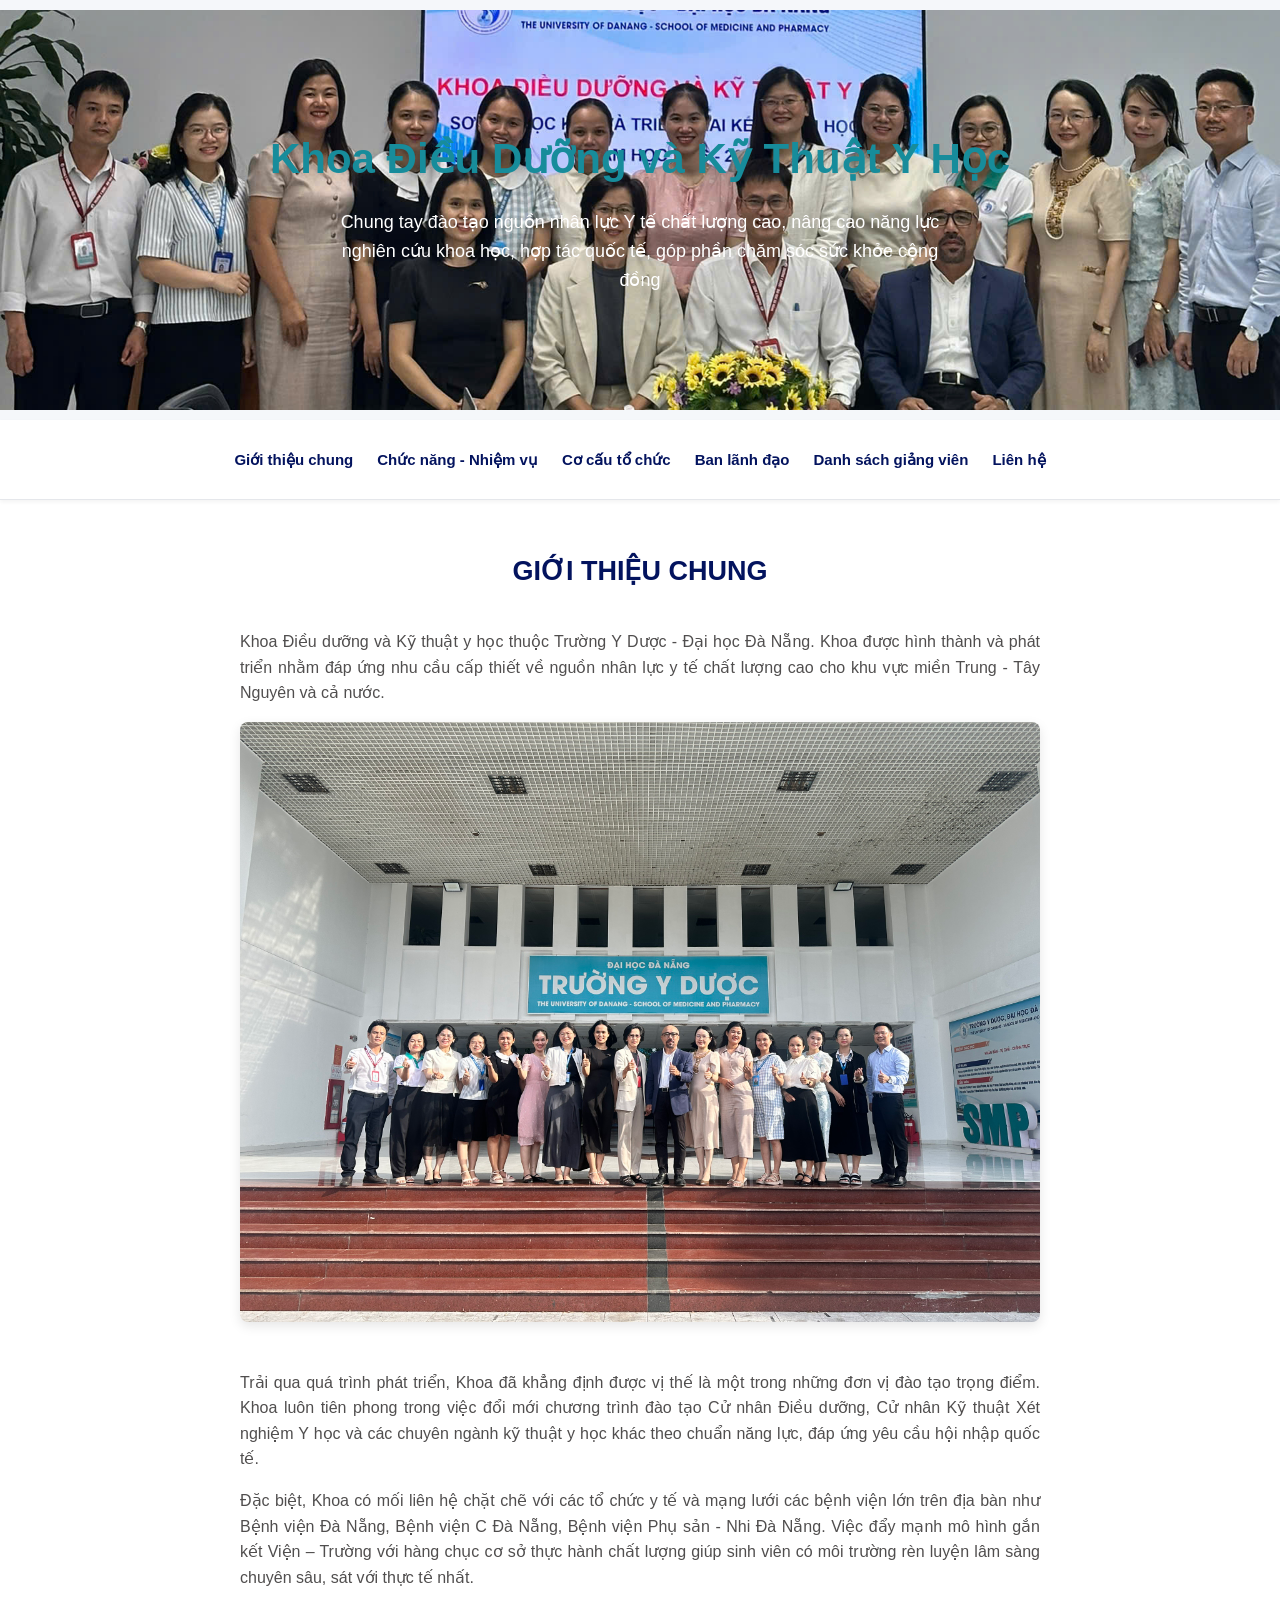
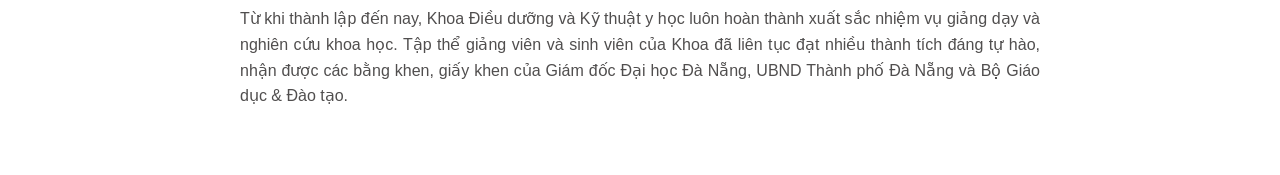
<file: index.html>
<!DOCTYPE html>
<html lang="vi">
<head>
    <meta charset="UTF-8">
    <meta name="viewport" content="width=device-width, initial-scale=1.0">
    <title>Khoa Điều Dưỡng và Kỹ Thuật Y Học</title>
    <link rel="stylesheet" href="css/style.css">
    <link rel="stylesheet" href="css/footer.css">
    <link rel="stylesheet" href="css/nursing-department.css?v=2">
    <link rel="stylesheet" href="css/top-header.css">
    <!-- Font Awesome for icons -->
    <link rel="stylesheet" href="https://cdnjs.cloudflare.com/ajax/libs/font-awesome/6.4.0/css/all.min.css">
</head>
<body id="top">
    <!-- Top Header Web Component -->
    <!-- <site-top-header></site-top-header> -->

    <!-- Hero Web Component -->
    <site-hero></site-hero>
    
    <!-- Navbar Web Component -->
    <site-navbar></site-navbar>




    <!-- Dynamic Content Area -->
    <main id="app">
        <!-- Content will be injected here by router.js -->
    </main>

    <!-- Footer Web Component -->
    <!-- <site-footer></site-footer> -->

    <!-- Web Components & Scripts -->
    <script type="module" src="js/components/site-top-header.js"></script>
    <script type="module" src="js/components/site-navbar.js"></script>
    <script type="module" src="js/components/site-hero.js"></script>
    <script type="module" src="js/components/site-footer.js"></script>
    <script type="module" src="js/router.js"></script>
</body>
</html>
</file>
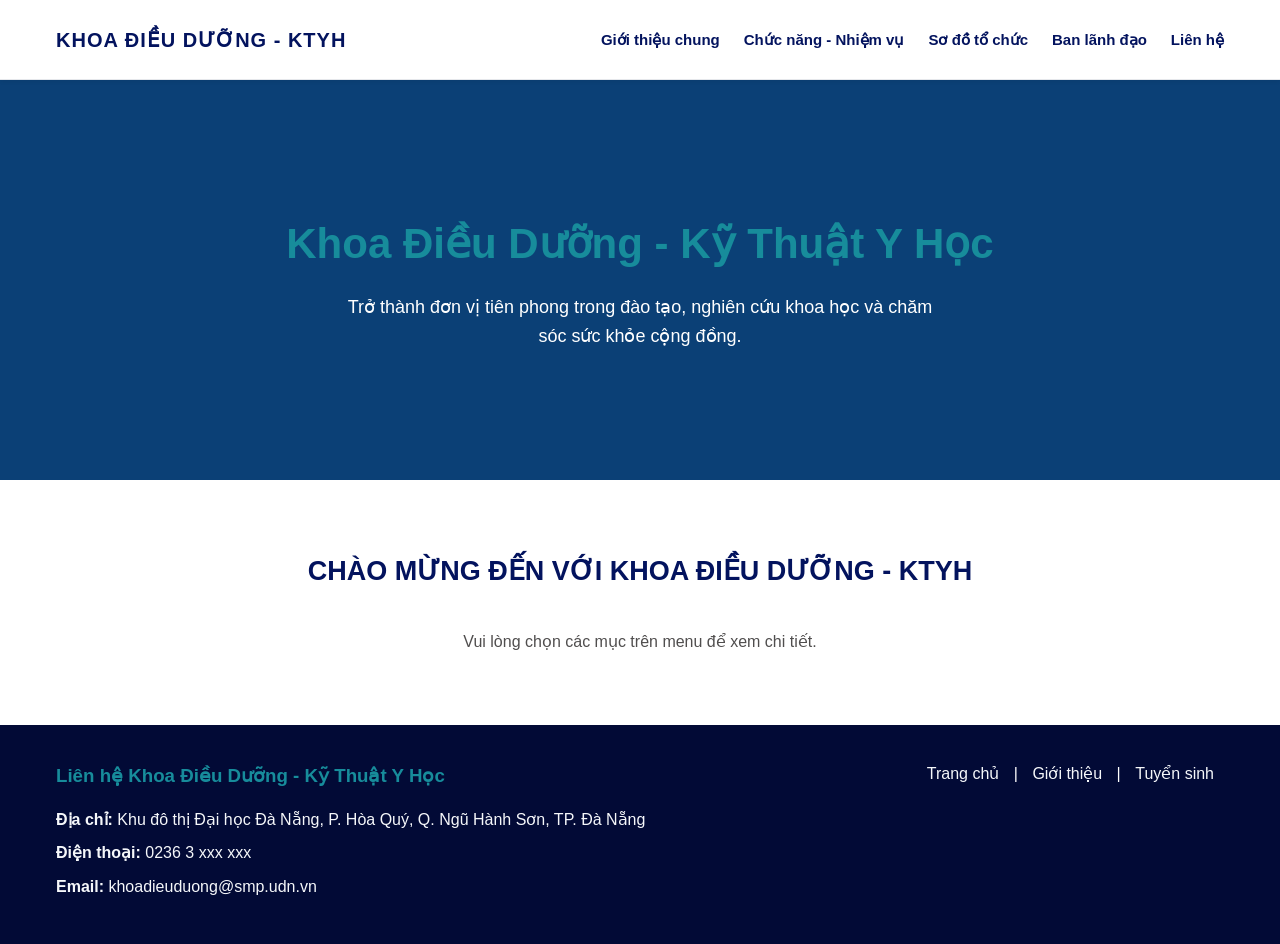
<file: khoa-dieu-duong/index.html>
<!DOCTYPE html>
<html lang="vi">
<head>
    <meta charset="UTF-8">
    <meta name="viewport" content="width=device-width, initial-scale=1.0">
    <title>Khoa Điều Dưỡng - Kỹ Thuật Y Học</title>
    <link rel="stylesheet" href="css/style.css">
</head>
<body>
    <!-- Navbar (App Shell) -->
    <nav class="navbar">
        <div class="container nav-container">
            <div class="logo">
                <a href="#/home">Khoa Điều Dưỡng - KTYH</a>
            </div>
            <ul class="nav-links">
                <li><a href="#/gioi-thieu">Giới thiệu chung</a></li>
                <li><a href="#/chuc-nang">Chức năng - Nhiệm vụ</a></li>
                <li><a href="#/so-do">Sơ đồ tổ chức</a></li>
                <li><a href="#/lanh-dao">Ban lãnh đạo</a></li>
                <li><a href="#/lien-he">Liên hệ</a></li>
            </ul>
        </div>
    </nav>

    <!-- Hero Banner (Shared Header) -->
    <header class="hero">
        <div class="hero-overlay"></div>
        <div class="container hero-content">
            <h1>Khoa Điều Dưỡng - Kỹ Thuật Y Học</h1>
            <p>Trở thành đơn vị tiên phong trong đào tạo, nghiên cứu khoa học và chăm sóc sức khỏe cộng đồng.</p>
        </div>
    </header>

    <!-- Dynamic Content Area -->
    <main id="app">
        <!-- Content will be injected here by router.js -->
    </main>

    <!-- Footer (App Shell) -->
    <footer id="lien-he" class="footer">
        <div class="container footer-container">
            <div class="footer-info">
                <h3>Liên hệ Khoa Điều Dưỡng - Kỹ Thuật Y Học</h3>
                <p><strong>Địa chỉ:</strong> Khu đô thị Đại học Đà Nẵng, P. Hòa Quý, Q. Ngũ Hành Sơn, TP. Đà Nẵng</p>
                <p><strong>Điện thoại:</strong> 0236 3 xxx xxx</p>
                <p><strong>Email:</strong> khoadieuduong@smp.udn.vn</p>
            </div>
            <div class="footer-links">
                <a href="#/home">Trang chủ</a> | <a href="#/gioi-thieu">Giới thiệu</a> | <a href="#/chuc-nang">Tuyển sinh</a>
            </div>
        </div>
    </footer>

    <!-- Router Script -->
    <script src="js/router.js"></script>
</body>
</html>
</file>
<file: css/style.css>
:root {
  --primary: #03135e;
  --primary-strong: #020a36;
  --secondary: #178c9b;
  --tertiary: #178c9b;
  --neutral: #504e4e;
  --surface: #ffffff;
  --surface-muted: #f5f7fa;
  --border: #e5e7eb;
  --on-surface: #1f2937;
  --inverse-on-surface: #ffffff;

  --font-primary: "UTM-AVO", "UTM Helvetlns", "Roboto", sans-serif;

  --spacing-xs: 6px;
  --spacing-sm: 16px;
  --spacing-md: 24px;
  --spacing-lg: 36px;
  --spacing-xl: 70px;
  --radius-sm: 4px;
  --radius-md: 8px;
}

* {
  margin: 0;
  padding: 0;
  box-sizing: border-box;
}

body {
  font-family: var(--font-primary);
  color: var(--neutral);
  background-color: var(--surface-muted);
  line-height: 1.6;
}

h1,
h2,
h3,
h4 {
  color: var(--primary);
  font-weight: 700;
}

a {
  text-decoration: none;
  color: var(--tertiary);
}

.container {
  max-width: 1400px;
  margin: 0 auto;
  padding: 0 var(--spacing-sm);
}

.bg-white {
  background-color: var(--surface);
}

.bg-muted {
  background-color: var(--surface-muted);
}

/* Navbar */
.nav-overlay {
  display: none;
}
.navbar {
  background-color: var(--surface);
  color: var(--primary);
  height: 80px;
  position: sticky;
  top: 0;
  z-index: 100;
  border-bottom: 1px solid var(--border);
  box-shadow: 0 2px 4px rgba(0, 0, 0, 0.05);
}

.nav-container {
  display: flex;
  justify-content: center;
  align-items: center;
  height: 100%;
}

.logo a {
  color: var(--primary);
  font-size: 20px;
  font-weight: bold;
  text-transform: uppercase;
  letter-spacing: 1px;
}

.image {
  height: 50px;
  width: auto;
  object-fit: contain;
  vertical-align: middle;
}

.nav-links {
  list-style: none;
  display: flex;
  gap: var(--spacing-md);
}

.nav-links li a {
  color: var(--primary);
  font-size: 15px;
  font-weight: 700;
  transition: color 0.3s;
}

.nav-links li a:hover {
  color: var(--secondary);
}

/* Hero Banner */
.hero {
  position: relative;
  background-color: var(--primary-strong);
  background-image: url("../assets/images/4. Sinh hoat khoa 2026-1.jpg");
  background-size: cover;
  background-position: center 80%;
  height: 600px;
  display: flex;
  align-items: center;
  justify-content: center;
  color: var(--inverse-on-surface);
}

.hero-overlay {
  position: absolute;
  top: 0;
  left: 0;
  right: 0;
  bottom: 0;
  background: linear-gradient(rgba(14, 78, 134, 0.8));
  z-index: 1;
}

.hero-content {
  position: relative;
  z-index: 2;
  text-align: center;
}

.hero-content h1 {
  color: var(--secondary);
  font-size: 42px;
  margin-bottom: var(--spacing-sm);
}

.hero-content p {
  font-size: 18px;
  max-width: 600px;
  margin: 0 auto;
  color: var(--inverse-on-surface);
}

/* Section */
.section {
  padding: 50px 0;
}

.section-title {
  font-size: 27px;
  text-align: center;
  margin-bottom: var(--spacing-lg);
  text-transform: uppercase;
}

/* Content block */
.content-block {
  max-width: 800px;
  margin: 0 auto;
  text-align: justify;
  font-size: 16px;
}
.content-block p {
  margin-bottom: var(--spacing-sm);
}

/* Grid Layouts */
.grid-2 {
  display: grid;
  grid-template-columns: repeat(auto-fit, minmax(400px, 1fr));
  gap: var(--spacing-md);
}

.grid-3 {
  display: grid;
  grid-template-columns: repeat(auto-fit, minmax(300px, 1fr));
  gap: var(--spacing-md);
}

/* Cards */
.card {
  /* background-color: var(--surface); */
  /* border: 1px solid var(--border); */
  /* border-radius: var(--radius-md); */
  padding: var(--spacing-md);
  /* box-shadow: 0 2px 4px rgba(0,0,0,0.05); */
}

.card h3 {
  margin-bottom: var(--spacing-sm);
  color: var(--primary);
}

.card ul {
  list-style-position: inside;
  margin-left: 10px;
}

.card li {
  margin-bottom: 8px;
}

/* Org Chart (Simplified) */
.org-chart {
  display: flex;
  flex-direction: column;
  align-items: center;
}

.org-box {
  background-color: var(--surface);
  border: 2px solid var(--primary);
  padding: 12px 24px;
  border-radius: var(--radius-sm);
  font-weight: bold;
  color: var(--primary);
  text-align: center;
  min-width: 200px;
  z-index: 2;
}

.primary-box {
  background-color: var(--primary);
  color: var(--inverse-on-surface);
}

.org-line {
  width: 2px;
  height: 40px;
  background-color: var(--primary);
}

.org-branch {
  display: flex;
  gap: 40px;
  position: relative;
}

.org-branch::before {
  content: "";
  position: absolute;
  top: -20px;
  left: 50%;
  transform: translateX(-50%);
  width: calc(100% - 100px);
  height: 2px;
  background-color: var(--primary);
}

.org-line-horizontal {
  width: 2px;
  height: 40px;
  background-color: var(--primary);
  margin-top: 20px;
}

.org-branch-multi {
  display: flex;
  gap: 20px;
  flex-wrap: wrap;
  justify-content: center;
  position: relative;
  border-top: 2px solid var(--primary);
  padding-top: 20px;
}
.org-branch-multi::before {
  content: "";
  position: absolute;
  top: -20px;
  left: 50%;
  transform: translateX(-50%);
  width: 2px;
  height: 20px;
  background-color: var(--primary);
}

.org-box.small {
  min-width: 150px;
  font-size: 14px;
}

/* Profile Card */
.profile-card {
  text-align: center;
}

.placeholder-avatar {
  width: 120px;
  height: 120px;
  background-color: var(--surface-muted);
  border-radius: 50%;
  margin: 0 auto var(--spacing-sm);
  border: 3px solid var(--border);
  background-image: url("https://ui-avatars.com/api/?name=User&background=random");
  background-size: cover;
}

.profile-card h3 {
  font-size: 18px;
  margin-bottom: 4px;
}

.role {
  color: var(--on-surface-muted);
  font-size: 14px;
  margin-bottom: var(--spacing-sm);
}

.btn-link {
  display: inline-block;
  color: var(--primary);
  font-weight: bold;
  font-size: 14px;
}
.btn-link:hover {
  color: var(--secondary);
}

/* Responsive */
@media (max-width: 768px) {
  .nav-overlay {
    display: none;
    position: fixed;
    top: 0;
    left: 0;
    width: 100vw;
    height: 100vh;
    background: rgba(0, 0, 0, 0.5);
    z-index: 1040; /* Increased to be above sticky header */
  }

  .nav-overlay.active {
    display: block;
  }

  .nav-close {
    position: absolute;
    top: 20px;
    right: 20px;
    color: var(--primary);
    font-size: 28px;
    cursor: pointer;
  }

  .nav-links {
    position: fixed;
    top: 0;
    left: -100%;
    width: 80%;
    max-width: 320px;
    height: 100vh;
    background-color: var(--surface);
    flex-direction: column;
    align-items: flex-start;
    padding: 20px 0;
    margin: 0;
    z-index: 1050; /* Increased to be above sticky header and overlay */
    transition: left 0.3s ease;
    box-shadow: 2px 0 8px rgba(0,0,0,0.2);
    overflow-y: auto;
  }

  .nav-links.active {
    left: 0;
  }

  .nav-links li {
    width: 100%;
    border-bottom: 1px dashed var(--border);
  }
  
  .nav-links li:last-child {
    border-bottom: none;
  }

  .nav-links li a {
    display: block;
    padding: 15px 25px;
    text-align: left;
    font-size: 14px;
    font-weight: 700;
    text-transform: uppercase;
    color: var(--primary);
  }

  .navbar {
    height: auto;
    padding: 0;
    position: static; /* Removes stacking context */
    z-index: auto;
  }

  .grid-2,
  .grid-3 {
    grid-template-columns: 1fr;
  }

  .hero-content h1 {
    font-size: 32px;
  }

  .org-branch {
    flex-direction: column;
    gap: 20px;
  }

  .org-branch::before {
    display: none;
  }
}

@media (prefers-reduced-motion: reduce) {
  html {
    scroll-behavior: auto;
  }
}
</file>
<file: css/footer.css>
@font-face {
  font-family: "Source Sans Pro";
  src: url("../assets/fonts/source-sans-pro-400-vietnamese.woff2") format("woff2");
  font-style: normal;
  font-weight: 400;
  font-display: swap;
  unicode-range: U+0102-0103, U+0110-0111, U+0128-0129, U+0168-0169, U+01A0-01A1, U+01AF-01B0, U+0300-0301, U+0303-0304, U+0308-0309, U+0323, U+0329, U+1EA0-1EF9, U+20AB;
}

@font-face {
  font-family: "Source Sans Pro";
  src: url("../assets/fonts/source-sans-pro-400-latin.woff2") format("woff2");
  font-style: normal;
  font-weight: 400;
  font-display: swap;
}

@font-face {
  font-family: "Source Sans Pro";
  src: url("../assets/fonts/source-sans-pro-700-vietnamese.woff2") format("woff2");
  font-style: normal;
  font-weight: 700;
  font-display: swap;
  unicode-range: U+0102-0103, U+0110-0111, U+0128-0129, U+0168-0169, U+01A0-01A1, U+01AF-01B0, U+0300-0301, U+0303-0304, U+0308-0309, U+0323, U+0329, U+1EA0-1EF9, U+20AB;
}

@font-face {
  font-family: "Source Sans Pro";
  src: url("../assets/fonts/source-sans-pro-700-latin.woff2") format("woff2");
  font-style: normal;
  font-weight: 700;
  font-display: swap;
}

@font-face {
  font-family: "Font Awesome 5 Brands";
  src: url("../assets/fonts/fa-brands-400.woff2") format("woff2");
  font-style: normal;
  font-weight: 400;
  font-display: block;
}

@font-face {
  font-family: "Font Awesome 5 Free";
  src: url("../assets/fonts/fa-solid-900.woff2") format("woff2");
  font-style: normal;
  font-weight: 900;
  font-display: block;
}

.site-footer {
  --footer-background: #1a8ea3;
  --footer-copyright-background: #000066;
  --footer-divider: rgba(255, 255, 255, 0.1);
  --footer-text: #fff;

  position: relative;
  background: var(--footer-background);
  color: var(--footer-text);
  font-family: "Source Sans Pro", sans-serif;
  font-size: 16px;
  font-weight: 400;
  line-height: 24px;
}

.site-footer .container {
  width: 100%;
  max-width: 1170px;
  padding-right: 15px;
  padding-left: 15px;
}

/* Brand and utility actions */
.footer-brand-bar {
  height: 81.8px;
  border-bottom: 0.8px solid var(--footer-divider);
}

.footer-brand-inner {
  height: 81px;
  min-height: 0;
  display: flex;
  align-items: stretch;
  justify-content: flex-start;
}

.footer-brand {
  width: 300px;
  height: 81px;
  display: flex;
  flex: 0 1 300px;
  align-items: center;
  margin-right: auto;
  padding: 20px 0;
}

.footer-brand img {
  width: 300px;
  height: auto;
  max-width: 300px;
  flex: 0 1 auto;
}

.footer-actions {
  display: flex;
  align-items: stretch;
}

.social-links {
  height: 81px;
  display: flex;
  align-items: center;
  padding: 0 20px;
  border-left: 0.8px solid var(--footer-divider);
}

.social-links a {
  width: 27px;
  height: 22px;
  display: grid;
  place-items: center;
  color: var(--footer-text);
  font-size: 15px;
  line-height: 22px;
}

.contact-button {
  position: relative;
  height: 40px;
  display: block;
  align-self: center;
  margin-left: 20px;
  padding: 10px 20px;
  border-radius: 10px;
  background: var(--footer-copyright-background);
  color: var(--footer-text);
  font-family: "Source Sans Pro", sans-serif;
  font-size: 14px;
  font-weight: 400;
  line-height: 20px;
}

.contact-button::before {
  content: "";
  position: absolute;
  top: 0;
  bottom: 0;
  left: -20px;
  border-left: 0.8px solid var(--footer-divider);
}

/* Footer navigation and contact details */
.footer-main {
  padding: 50px 0 20px;
}

.footer-grid {
  min-height: 279px;
  display: grid;
  grid-template-columns: 4fr repeat(3, 1.6666667fr) 3fr;
  align-items: start;
}

.footer-column {
  min-width: 0;
  padding: 0 15px;
}

.footer-column h2 {
  position: relative;
  height: 39px;
  margin: 0 0 10px;
  padding: 0 0 15px;
  color: var(--footer-text);
  font-family: "Source Sans Pro", sans-serif;
  font-size: 19.2px;
  font-weight: 700;
  line-height: 24px;
  text-transform: capitalize;
}

.footer-column h2::after {
  content: "";
  position: absolute;
  bottom: 0;
  left: 0;
  width: 50px;
  height: 1px;
  background: var(--footer-text);
}

.footer-column p {
  margin: 0 0 20px;
  color: var(--footer-text);
  font-size: 15px;
  line-height: 24px;
}

.footer-contact .school-name {
  margin-bottom: 5px;
}

.footer-contact .footer-school-parent {
  margin-bottom: 15px;
  color: var(--primary);
  font-size: 14px;
  font-weight: 500;
}

.footer-contact-row a {
  color: var(--footer-text);
  font-size: 15px;
  line-height: 24px;
}

.footer-contact-row i {
  margin-right: 5px;
  font-size: 15px;
}

.footer-column ul {
  margin: 5px 0 24px;
  padding: 0;
  list-style: none;
}

.footer-column li {
  height: 32px;
}

.footer-column li a {
  display: block;
  padding: 5px 0;
  color: var(--footer-text);
  font-size: 15px;
  line-height: 22px;
}

.social-links a:hover,
.contact-button:hover,
.footer-column a:hover,
.footer-contact-row a:hover {
  color: var(--footer-text);
}

/* Map and copyright */
.map-frame,
.map-frame iframe {
  width: 100%;
  height: 200px;
}

.map-frame {
  overflow: hidden;
  background: rgba(255, 255, 255, 0.15);
}

.map-frame iframe {
  display: block;
  border: 0;
}

.footer-copyright {
  height: 34.8px;
  padding: 5px 0;
  border-top: 0.8px solid rgba(255, 255, 255, 0.05);
  background: var(--footer-copyright-background);
  text-align: center;
}

.footer-copyright p {
  margin: 0;
  color: var(--footer-text);
  font-size: 16px;
  font-weight: 700;
  line-height: 24px;
  text-transform: uppercase;
}

/* Locally scoped Font Awesome glyphs */
.site-footer .fab,
.site-footer .fas {
  display: inline-block;
  font-style: normal;
  text-rendering: auto;
  -webkit-font-smoothing: antialiased;
}

.site-footer .fab {
  font-family: "Font Awesome 5 Brands";
  font-size: 15px;
  font-weight: 400;
  line-height: 15px;
}

.site-footer .fas {
  font-family: "Font Awesome 5 Free";
  font-weight: 900;
}

.site-footer .fa-facebook-square::before { content: "\f082"; }
.site-footer .fa-youtube::before { content: "\f167"; }
.site-footer .fa-tiktok::before { content: "\e07b"; }
.site-footer .fa-map-marker-alt::before { content: "\f3c5"; }
.site-footer .fa-phone::before { content: "\f095"; }
.site-footer .fa-envelope::before { content: "\f0e0"; }
.site-footer .fa-chevron-up::before { content: "\f077"; }

/* Back-to-top behavior */
.back-to-top {
  position: fixed;
  right: 15px;
  bottom: 15px;
  z-index: 999;
  width: 40px;
  height: 40px;
  display: none;
  place-items: center;
  border: 0;
  border-radius: 4px;
  background: var(--footer-background);
  color: var(--footer-text);
  box-shadow: #fff 2px 2px 12px 2px;
  cursor: pointer;
}

.back-to-top.is-visible {
  display: grid;
}

.back-to-top i {
  font-size: 14px;
}

@media (max-width: 767.98px) {
  .footer-brand-bar {
    height: auto;
  }

  .footer-brand-inner {
    width: 100%;
    height: auto;
    flex-direction: column;
    align-items: center;
    padding-bottom: 20px;
  }

  .footer-brand {
    width: auto;
    height: auto;
    min-width: 0;
    flex: 1 1 auto;
    padding: 20px 0 15px 0;
  }

  .footer-brand img {
    width: auto;
    max-width: 100%;
    max-height: 40px;
  }

  .footer-actions {
    width: 100%;
    min-width: 0;
    flex-direction: column;
    align-items: center;
  }

  .social-links {
    display: flex;
    justify-content: center;
    gap: 15px;
    margin-bottom: 15px;
    border-left: none;
    height: auto;
    padding: 0;
  }

  /* Hide the 3 link columns on mobile to match reference image 1 */
  .footer-grid > nav {
    display: none;
  }

  .contact-button {
    flex: 0 0 auto;
    margin-left: 0;
  }
  
  .contact-button::before {
    display: none;
  }

  .footer-main {
    padding: 30px 0 10px;
  }

  .footer-grid {
    min-height: 0;
    grid-template-columns: 1fr;
  }

  .footer-contact,
  .footer-map {
    margin-bottom: 20px;
  }

  .footer-column h2 {
    height: auto;
    padding-bottom: 15px;
    font-size: 24px; /* Larger title for THONG TIN LIEN HE */
    text-transform: uppercase;
  }

  .footer-contact .school-name {
    font-size: 16px;
    text-transform: uppercase;
    font-weight: 500;
  }

  .footer-contact .footer-school-parent {
    color: var(--footer-text); /* White instead of teal */
    text-transform: none;
    font-size: 15px;
    margin-bottom: 20px;
  }

  .footer-column p {
    font-size: 15px;
    margin-bottom: 15px;
  }

  .footer-copyright {
    height: auto;
    padding: 10px 5px;
  }

  .footer-copyright p {
    font-size: 11px;
    line-height: 16px;
  }
}
</file>
<file: css/nursing-department.css>
body.is-department-page > site-hero {
  display: none;
}

body.is-department-page {
  overflow-x: clip;
}

.department-page {
  --department-ink: #17213a;
  --department-muted: #5b6476;
  --department-line: #dce3ea;
  --department-surface: #fbfdff;
  --department-soft: #f0f5f7;
  --department-accent: #167f8d;
  --department-accent-strong: #0c6673;
  --department-navy: #03135e;
  --department-radius: 12px;
  --department-font-primary: "UTM Avo", "UTM-AVO", Arial, sans-serif;
  --department-font-secondary:
    "UTM HelvetIns", "UTM Helvetlns", "Arial Narrow", Arial, sans-serif;

  overflow: clip;
  background: var(--department-surface);
  color: var(--department-ink);
  font-family: var(--department-font-primary);
}

.department-page *,
.department-page *::before,
.department-page *::after {
  box-sizing: border-box;
}

.department-page a:focus-visible,
.department-page button:focus-visible,
.department-page select:focus-visible,
.department-page summary:focus-visible {
  outline: 3px solid rgba(22, 127, 141, 0.4);
  outline-offset: 4px;
}

.department-shell {
  width: min(100% - 48px, 1240px);
  margin-inline: auto;
}

.department-hero {
  background: var(--department-surface);
}

.department-hero__grid {
  padding-block: clamp(42px, 5vw, 64px);
  border-bottom: 1px solid var(--department-line);
}

.department-hero__content {
  max-width: 820px;
}

.department-hero--media .department-hero__grid {
  display: grid;
  grid-template-columns: minmax(0, 0.85fr) minmax(460px, 1.15fr);
  align-items: center;
  gap: clamp(48px, 7vw, 96px);
  padding-block: clamp(42px, 5vw, 64px);
}

.department-hero--media .department-hero__content {
  max-width: none;
}

.department-hero__media {
  margin: 0;
}

.department-hero__media img {
  width: 100%;
  height: auto;
  display: block;
  aspect-ratio: 16 / 10;
  border-radius: var(--department-radius);
  object-fit: cover;
}

.department-hero__media figcaption {
  margin-top: 10px;
  color: #46516a;
  font-family: var(--department-font-secondary);
  font-size: 14px;
  line-height: 1.5;
}

.department-hero__context {
  display: flex;
  align-items: center;
  gap: 12px;
  margin: 0 0 14px;
  color: var(--department-accent-strong);
  font-family: var(--department-font-secondary);
  font-size: 14px;
  font-weight: 700;
}

.department-hero__context::before {
  width: 34px;
  height: 2px;
  flex: 0 0 auto;
  background: var(--department-accent);
  content: "";
}

.department-section-label,
.department-kicker,
.department-status {
  font-family: var(--department-font-secondary);
}

.department-section-label {
  margin: 0 0 12px;
  color: var(--department-accent-strong);
  font-size: 15px;
  font-weight: 700;
}

.department-kicker {
  margin: 0 0 14px;
  color: var(--department-accent-strong);
  font-size: 13px;
  font-weight: 700;
  letter-spacing: 0.1em;
  text-transform: uppercase;
}

.department-hero h1 {
  max-width: 100%;
  margin: 0;
  color: var(--department-navy);
  font-size: clamp(38px, 4vw, 50px);
  line-height: 1.1;
  letter-spacing: -0.025em;
}

.department-hero__summary {
  max-width: 58ch;
  margin: 14px 0 0;
  color: #46516a;
  font-size: clamp(17px, 1.6vw, 21px);
  line-height: 1.55;
}

.department-section {
  padding-block: clamp(68px, 8vw, 112px);
}

.department-section--muted {
  background: var(--department-soft);
}

.department-section-heading,
.department-copy-lead {
  max-width: 760px;
  margin-bottom: 42px;
}

.department-section-heading h2,
.department-copy-lead h2,
.department-prose h2,
.teaching-tab-panel h2,
.research-group__heading h3,
.department-community-cta h2 {
  margin: 0;
  color: var(--department-navy);
  font-size: clamp(29px, 3.5vw, 44px);
  line-height: 1.12;
  letter-spacing: -0.025em;
}

.department-section-heading p,
.department-copy-lead p,
.department-prose > p,
.teaching-tab-panel__content > p,
.research-group__heading > p,
.department-community-cta p {
  max-width: 65ch;
  margin: 18px 0 0;
  color: var(--department-muted);
  font-size: 17px;
  line-height: 1.7;
}

.department-intro-grid {
  display: grid;
  grid-template-columns: minmax(0, 1.15fr) minmax(320px, 0.85fr);
  align-items: center;
  gap: clamp(48px, 8vw, 112px);
}

.department-note,
.department-data-note {
  padding: 16px 18px;
  border-left: 3px solid var(--department-accent);
  background: #edf5f6;
  color: #3e5860 !important;
  font-size: 15px !important;
}

.department-feature-image {
  margin: 0;
}

.department-feature-image img {
  width: 100%;
  height: auto;
  display: block;
  aspect-ratio: 4 / 5;
  border-radius: var(--department-radius);
  object-fit: cover;
}

.department-feature-image figcaption {
  margin-top: 12px;
  color: var(--department-muted);
  font-family: var(--department-font-secondary);
  font-size: 14px;
}

.department-page[data-department-page="overview"]
  .department-hero--media
  .department-hero__grid {
  grid-template-columns: minmax(300px, 0.82fr) minmax(500px, 1.18fr);
  gap: clamp(40px, 6vw, 80px);
  padding-block: clamp(34px, 4vw, 48px);
}

.department-page[data-department-page="overview"] .department-hero__media img {
  aspect-ratio: 16 / 9;
  object-position: center 76%;
}

.department-page[data-department-page="overview"] .department-section--intro {
  padding-block: clamp(60px, 7vw, 88px);
}

.department-page[data-department-page="overview"]
  .department-feature-image
  img {
  aspect-ratio: 4 / 3;
}

.department-responsibility-grid {
  display: grid;
  grid-template-columns: minmax(280px, 0.85fr) minmax(0, 1.35fr);
  gap: 24px;
}

.department-responsibility,
.department-responsibility-list {
  border-radius: var(--department-radius);
}

.department-responsibility {
  padding: 28px;
  border: 1px solid var(--department-line);
  background: var(--department-surface);
}

.department-responsibility--primary {
  min-height: 100%;
  display: grid;
  grid-template-rows: auto 1fr;
  overflow: hidden;
  padding: 0;
  border: 0;
  background: var(--department-navy);
}

.department-responsibility__media {
  margin: 0;
  overflow: hidden;
  background: #d9e3e7;
}

.department-responsibility__media img {
  width: 100%;
  height: auto;
  display: block;
  aspect-ratio: 16 / 10;
  object-fit: cover;
  object-position: center 38%;
}

.department-responsibility__content {
  align-self: end;
  padding: 28px;
}

.department-responsibility h3 {
  margin: 0;
  color: var(--department-navy);
  font-size: 24px;
}

.department-responsibility p {
  margin: 12px 0 0;
  color: var(--department-muted);
  font-size: 16px;
  line-height: 1.65;
}

.department-responsibility--primary h3,
.department-responsibility--primary p {
  color: #f4f7ff;
}

.department-responsibility-list {
  display: grid;
  grid-template-columns: repeat(2, minmax(0, 1fr));
  gap: 24px;
}

.department-responsibility-list article:last-child {
  grid-column: 1 / -1;
}

.department-text-link {
  display: inline-flex;
  margin-top: 20px;
  color: var(--department-accent-strong);
  font-weight: 700;
  text-decoration: underline;
  text-decoration-thickness: 1px;
  text-underline-offset: 5px;
}

.department-direction {
  background: #eaf3f4;
}

.department-direction__layout {
  display: grid;
  grid-template-columns: minmax(260px, 0.72fr) minmax(0, 1.28fr);
  align-items: start;
  gap: clamp(56px, 8vw, 112px);
}

.department-direction-grid {
  border-bottom: 1px solid #b9cdd0;
}

.department-direction-grid article {
  display: grid;
  grid-template-columns: minmax(210px, 0.8fr) minmax(0, 1.2fr);
  gap: 32px;
  padding: 26px 0;
  border-top: 1px solid #b9cdd0;
}

.department-direction-grid h3 {
  margin: 0;
  color: var(--department-navy);
  font-size: 23px;
  line-height: 1.35;
}

.department-direction-grid p {
  margin: 0;
  color: #465e65;
  line-height: 1.7;
}

.department-status {
  display: inline-flex;
  align-items: center;
  color: #5f6877;
  font-size: 13px;
  font-weight: 700;
}

.lecturer-directory {
  display: grid;
  grid-template-columns: repeat(2, minmax(0, 1fr));
  border-top: 1px solid #b9cdd0;
}

.lecturer-directory-item {
  display: grid;
  grid-template-columns: 44px minmax(0, 1fr);
  align-content: start;
  column-gap: 20px;
  row-gap: 22px;
  min-height: 204px;
  padding-block: 30px;
  border-bottom: 1px solid #b9cdd0;
}

.lecturer-directory-item:nth-child(odd) {
  padding-right: 40px;
  border-right: 1px solid #b9cdd0;
}

.lecturer-directory-item:nth-child(even) {
  padding-left: 40px;
}

.lecturer-directory-item:only-child {
  grid-column: 1 / -1;
  grid-template-columns: 44px minmax(0, 1fr) minmax(180px, 0.5fr);
  min-height: 0;
  padding-right: 0;
  border-right: 0;
}

.lecturer-directory-item__number {
  grid-row: 1 / span 2;
  margin: 3px 0 0;
  color: var(--department-accent-strong);
  font-family: var(--department-font-secondary);
  font-size: 14px;
  font-weight: 700;
}

.lecturer-directory-item__identity h3 {
  margin: 0;
  color: var(--department-navy);
  font-size: clamp(22px, 2vw, 28px);
  line-height: 1.3;
}

.lecturer-directory-item__title {
  display: flex;
  align-items: flex-start;
  flex-wrap: wrap;
  gap: 10px 12px;
}

.lecturer-sample-badge {
  flex: 0 0 auto;
  margin-top: 4px;
  padding: 4px 7px;
  border: 1px solid #c9a65e;
  border-radius: 4px;
  color: #71571f;
  font-family: var(--department-font-secondary);
  font-size: 10px;
  font-weight: 700;
  letter-spacing: 0.06em;
  line-height: 1.2;
  text-transform: uppercase;
}

.lecturer-directory-item__identity p {
  margin: 10px 0 0;
  color: var(--department-muted);
  font-size: 16px;
  line-height: 1.6;
}

.lecturer-directory-item__profile {
  grid-column: 2;
  align-self: end;
  display: flex;
  align-items: center;
  justify-content: space-between;
  flex-wrap: wrap;
  gap: 8px 16px;
}

.lecturer-directory-item:only-child .lecturer-directory-item__profile {
  grid-column: 3;
  align-self: start;
}

.lecturer-directory-item__profile > p {
  margin: 0;
  color: var(--department-muted);
  font-family: var(--department-font-secondary);
  font-size: 12px;
  font-weight: 700;
  letter-spacing: 0.08em;
  text-transform: uppercase;
}

.department-page[data-department-page="lecturers"] .department-hero__grid {
  padding-block: 34px 38px;
}

.department-page[data-department-page="lecturers"]
  .department-hero--media
  .department-hero__grid {
  grid-template-columns: minmax(280px, 0.78fr) minmax(480px, 1.22fr);
  gap: clamp(40px, 6vw, 80px);
}

.department-page[data-department-page="lecturers"] .department-hero__media img {
  aspect-ratio: 16 / 9;
  object-position: center 55%;
}

.department-page[data-department-page="lecturers"] .lecturer-directory-section {
  padding-block: clamp(32px, 4vw, 52px) clamp(54px, 6vw, 78px);
}

.department-page[data-department-page="research"] .department-hero__media img {
  object-position: center 78%;
}

.department-page[data-department-page="research"] .department-hero h1 {
  font-size: clamp(38px, 3.5vw, 46px);
}

.research-section-heading {
  max-width: 820px;
  margin-bottom: 48px;
}

.department-page[data-department-page="research"] .research-pathways-section,
.department-page[data-department-page="research"] .department-section--research,
.department-page[data-department-page="research"] .research-activities-section {
  padding-block: clamp(64px, 6vw, 88px);
}

.research-pathways {
  display: grid;
  grid-template-columns: repeat(2, minmax(0, 1fr));
  border-top: 1px solid #b9cdd0;
}

.research-pathway {
  padding-top: 32px;
}

.research-pathway:first-child {
  padding-right: 40px;
  border-right: 1px solid #b9cdd0;
}

.research-pathway:last-child {
  padding-left: 40px;
}

.research-pathway figure {
  margin: 0;
}

.research-pathway img {
  width: 100%;
  height: auto;
  display: block;
  aspect-ratio: 16 / 10;
  border-radius: var(--department-radius);
  object-fit: cover;
}

.research-pathway__content {
  padding-top: 26px;
}

.research-pathway__content h3 {
  max-width: 22ch;
  margin: 0;
  color: var(--department-navy);
  font-size: clamp(24px, 2.5vw, 32px);
  line-height: 1.25;
  letter-spacing: -0.02em;
}

.research-pathway__content > p:last-child {
  max-width: 60ch;
  margin: 14px 0 0;
  color: var(--department-muted);
  font-size: 16px;
  line-height: 1.7;
}

.research-activities {
  display: grid;
  grid-template-columns: repeat(3, minmax(0, 1fr));
  gap: 28px;
}

.research-activity {
  margin: 0;
  padding-top: 18px;
  border-top: 2px solid var(--department-accent);
}

.research-activity img {
  width: 100%;
  height: auto;
  display: block;
  aspect-ratio: 4 / 3;
  border-radius: var(--department-radius);
  object-fit: cover;
}

.research-activity figcaption {
  display: grid;
  gap: 8px;
  padding-top: 18px;
}

.research-activity figcaption span {
  color: var(--department-accent-strong);
  font-family: var(--department-font-secondary);
  font-size: 12px;
  font-weight: 700;
  letter-spacing: 0.08em;
  text-transform: uppercase;
}

.research-activity figcaption strong {
  color: var(--department-navy);
  font-size: 19px;
  line-height: 1.45;
}

.department-data-note {
  max-width: 740px;
  margin: 24px 0 0;
}

.department-copy-lead {
  margin-bottom: 0;
}

.department-page[data-department-page="teaching"] .department-hero__grid {
  padding-block: clamp(38px, 4.5vw, 56px);
}

.teaching-experience-section {
  padding-block: clamp(44px, 5vw, 64px);
}

.teaching-tabs {
  display: block;
}

.teaching-tabs__list {
  display: grid;
  grid-template-columns: repeat(3, minmax(0, 1fr));
  border-bottom: 1px solid #b9cdd0;
}

.teaching-tabs__list--2cols {
  grid-template-columns: repeat(2, minmax(0, 1fr));
}

.teaching-tab-panel--lecturers {
  padding-block: clamp(40px, 5vw, 64px);
  padding-inline: 0;
}

.teaching-tab-panel--lecturers .lecturer-directory {
  border-top: 0;
}

.department-page[data-department-page="lecturer-directory"]
  .department-hero__grid {
  padding-block: clamp(38px, 4.5vw, 56px);
}

.department-page[data-department-page="lecturer-directory"]
  .lecturer-directory-item__identity {
  align-self: start;
}

.teaching-tabs__tab {
  position: relative;
  min-height: 72px;
  display: flex;
  align-items: center;
  justify-content: center;
  gap: 14px;
  padding: 16px 22px;
  border: 0;
  border-top: 3px solid transparent;
  background: transparent;
  color: #4d586c;
  font: inherit;
  font-weight: 700;
  text-align: center;
  cursor: pointer;
}

.teaching-tabs__tab + .teaching-tabs__tab {
  border-left: 1px solid #b9cdd0;
}

.teaching-tabs__tab[aria-selected="true"] {
  color: var(--department-navy);
  background: var(--department-surface);
  border-top: 3px solid var(--department-accent);
  margin-bottom: -1px;
  border-bottom: 1px solid var(--department-surface);
  z-index: 2;
}

.teaching-tabs__tab:hover {
  background: rgba(22, 127, 141, 0.06);
}

.teaching-tabs__panels {
  background: var(--department-surface);
}

.teaching-tab-panel {
  display: block;
  padding: clamp(38px, 5vw, 64px);
  border-bottom: 1px solid #b9cdd0;
}

.teaching-tab-panel[hidden] {
  display: none;
}

.teaching-tab-panel__intro {
  display: grid;
  grid-template-columns: minmax(0, 0.84fr) minmax(420px, 1.16fr);
  align-items: center;
  gap: clamp(40px, 7vw, 88px);
}

.teaching-tab-panel__content ul {
  display: grid;
  gap: 12px;
  margin: 26px 0 0;
  padding: 0;
  list-style: none;
}

.teaching-tab-panel__content li {
  position: relative;
  padding-left: 24px;
  color: #46516a;
}

.teaching-tab-panel__content li::before {
  position: absolute;
  top: 0.68em;
  left: 0;
  width: 10px;
  height: 2px;
  background: var(--department-accent);
  content: "";
}

.teaching-tab-panel__media {
  margin: 0;
}

.teaching-tab-panel__media img {
  width: 100%;
  height: auto;
  display: block;
  aspect-ratio: 4 / 3;
  border-radius: var(--department-radius);
  object-fit: cover;
}

.teaching-tab-panel__media figcaption {
  margin-top: 10px;
  color: var(--department-muted);
  font-family: var(--department-font-secondary);
  font-size: 13px;
}

.teaching-tab-panel__details {
  display: grid;
  grid-template-columns: repeat(3, minmax(0, 1fr));
  margin-top: clamp(44px, 6vw, 72px);
  border-top: 1px solid #b9cdd0;
  border-bottom: 1px solid #b9cdd0;
}

.teaching-tab-panel__details article {
  padding: 28px 30px;
}

.teaching-tab-panel__details article + article {
  border-left: 1px solid #b9cdd0;
}

.teaching-tab-panel__details h3 {
  margin: 0;
  color: var(--department-navy);
  font-size: 20px;
  line-height: 1.4;
}

.teaching-tab-panel__details p {
  margin: 12px 0 0;
  color: var(--department-muted);
  line-height: 1.7;
}

.teaching-gallery {
  margin-top: clamp(48px, 6vw, 72px);
}

.teaching-gallery__heading {
  max-width: 680px;
  margin-bottom: 28px;
}

.teaching-gallery__heading h3 {
  margin: 0;
  color: var(--department-navy);
  font-size: clamp(25px, 3vw, 34px);
  line-height: 1.25;
}

.teaching-gallery__grid {
  display: grid;
  grid-template-columns: repeat(2, minmax(0, 1fr));
  gap: 20px;
}

.teaching-gallery figure {
  margin: 0;
}

.teaching-gallery figure:only-child {
  grid-column: span 2;
}

.teaching-gallery img {
  width: 100%;
  height: auto;
  display: block;
  aspect-ratio: 4 / 3;
  border-radius: var(--department-radius);
  object-fit: cover;
}

.teaching-gallery figcaption {
  margin-top: 10px;
  color: var(--department-muted);
  font-family: var(--department-font-secondary);
  font-size: 13px;
  line-height: 1.55;
}

.department-section-image,
.department-image-placeholder {
  width: 100%;
  aspect-ratio: 4 / 3;
  border-radius: var(--department-radius);
}

.department-section-image {
  height: auto;
  display: block;
  object-fit: cover;
  object-position: center 68%;
}

.department-image-placeholder {
  min-height: 220px;
  display: flex;
  flex-direction: column;
  align-items: center;
  justify-content: center;
  gap: 8px;
  padding: 28px;
  border: 1px dashed #9ba9b5;
  border-radius: var(--department-radius);
  background: repeating-linear-gradient(
    135deg,
    #eef3f5 0,
    #eef3f5 14px,
    #e7edef 14px,
    #e7edef 28px
  );
  color: #46516a;
  text-align: center;
}

.department-image-placeholder span {
  color: var(--department-navy);
  font-size: 18px;
  font-weight: 700;
}

.department-image-placeholder small {
  max-width: 34ch;
  line-height: 1.5;
}

.research-layout {
  display: grid;
  gap: 88px;
}

.research-group {
  display: grid;
  grid-template-columns: minmax(260px, 0.75fr) minmax(0, 1.25fr);
  gap: clamp(40px, 7vw, 100px);
}

.research-group__heading {
  align-self: start;
  position: sticky;
  top: 180px;
}

.research-accordion {
  border-top: 1px solid var(--department-line);
}

.research-accordion details {
  border-bottom: 1px solid var(--department-line);
}

.research-accordion summary {
  min-height: 76px;
  display: flex;
  align-items: center;
  justify-content: space-between;
  gap: 16px;
  padding: 18px 4px;
  color: var(--department-navy);
  font-size: 18px;
  font-weight: 700;
  cursor: pointer;
}

.research-accordion summary small {
  flex: 0 0 auto;
  color: var(--department-muted);
  font-size: 13px;
}

.research-empty {
  margin-bottom: 22px;
  padding: 22px;
  border-radius: var(--department-radius);
  background: var(--department-soft);
}

.research-empty h3 {
  margin: 0;
  color: var(--department-navy);
  font-size: 18px;
}

.research-empty p {
  margin: 8px 0 0;
  color: var(--department-muted);
  line-height: 1.6;
}

.research-record-list {
  display: grid;
  margin-bottom: 22px;
  border: 1px solid var(--department-line);
  border-radius: var(--department-radius);
  background: var(--department-surface);
  overflow: hidden;
}

.research-record {
  padding: 24px;
}

.research-record + .research-record {
  border-top: 1px solid var(--department-line);
}

.research-record h4 {
  margin: 0;
  color: var(--department-navy);
  font-size: 18px;
  line-height: 1.55;
}

.research-record__meta {
  display: grid;
  grid-template-columns: minmax(0, 1fr) minmax(170px, 0.55fr);
  gap: 16px 28px;
  margin: 20px 0 0;
}

.research-record__meta div {
  min-width: 0;
}

.research-record__meta dt {
  margin-bottom: 5px;
  color: var(--department-muted);
  font-family: var(--department-font-secondary);
  font-size: 12px;
  font-weight: 700;
  letter-spacing: 0.05em;
  text-transform: uppercase;
}

.research-record__meta dd {
  margin: 0;
  color: #344057;
  line-height: 1.55;
}

.research-record__link {
  display: inline-block;
  margin-top: 18px;
  color: var(--department-accent-strong);
  font-weight: 700;
  text-decoration: underline;
  text-decoration-color: rgba(0, 111, 128, 0.38);
  text-underline-offset: 5px;
}

.research-record__link:hover {
  text-decoration-color: currentColor;
}

.research-record__note {
  margin: 18px 0 0;
  padding: 12px 14px;
  border-left: 3px solid var(--department-accent);
  background: var(--department-soft);
  color: var(--department-muted);
  font-size: 14px;
  line-height: 1.55;
}

.department-page[data-department-page="community"] .department-hero__grid {
  grid-template-columns: minmax(320px, 0.82fr) minmax(500px, 1.18fr);
  gap: clamp(40px, 6vw, 78px);
  padding-block: clamp(34px, 4vw, 52px);
}

.department-page[data-department-page="community"] .department-hero__content {
  max-width: none;
}

.department-page[data-department-page="community"] .department-hero__media img {
  aspect-ratio: 16 / 9;
  object-position: center;
}

.community-activities-section {
  padding-block: clamp(72px, 8vw, 104px);
}

.community-section-heading {
  max-width: 760px;
  margin-bottom: clamp(34px, 4vw, 48px);
}

.community-activity-list {
  display: grid;
  grid-template-columns: repeat(12, minmax(0, 1fr));
  gap: 1px;
  padding: 1px;
  background: #b9cdd0;
}

.community-activity {
  grid-column: span 5;
  min-height: 250px;
  display: flex;
  flex-direction: column;
  padding: clamp(28px, 3vw, 38px);
  background: var(--department-surface);
}

.community-activity:nth-child(1),
.community-activity:nth-child(4) {
  grid-column: span 7;
}

.community-activity h3 {
  margin: 0;
  color: var(--department-navy);
  font-size: clamp(22px, 2.4vw, 29px);
  line-height: 1.25;
}

.community-activity p {
  margin: 12px 0 0;
  color: var(--department-muted);
  line-height: 1.7;
}

.community-activity .community-activity__focus {
  margin-top: auto;
  padding-top: 24px;
  color: #3e5860;
  font-size: 14px;
}

.community-activity__focus strong {
  display: block;
  margin-bottom: 4px;
  color: var(--department-accent-strong);
  font-family: var(--department-font-secondary);
}

.community-process-layout {
  display: grid;
  grid-template-columns: minmax(280px, 0.72fr) minmax(0, 1.28fr);
  align-items: start;
  gap: clamp(48px, 8vw, 112px);
}

.community-process-intro {
  position: sticky;
  top: 96px;
}

.community-process-intro h2,
.community-learning-content h2,
.community-records-layout h2 {
  margin: 0;
  color: var(--department-navy);
  font-size: clamp(29px, 3.5vw, 44px);
  line-height: 1.12;
  letter-spacing: -0.025em;
}

.community-process-intro > p,
.community-learning-content > p,
.community-records-layout > div > p {
  margin: 18px 0 0;
  color: var(--department-muted);
  font-size: 17px;
  line-height: 1.7;
}

.community-process-list {
  margin: 0;
  padding: 0;
  list-style: none;
  counter-reset: community-step;
}

.community-process-list li {
  position: relative;
  display: grid;
  grid-template-columns: 72px minmax(0, 1fr);
  column-gap: 24px;
  padding-block: 28px;
  border-top: 1px solid #b9cdd0;
  counter-increment: community-step;
}

.community-process-list li:last-child {
  border-bottom: 1px solid #b9cdd0;
}

.community-process-list li::before {
  grid-row: 1 / span 2;
  color: var(--department-accent-strong);
  content: "0" counter(community-step);
  font-family: var(--department-font-secondary);
  font-size: 15px;
  font-weight: 700;
}

.community-process-list h3 {
  margin: 0;
  color: var(--department-navy);
  font-size: 22px;
}

.community-process-list p {
  margin: 10px 0 0;
  color: var(--department-muted);
  line-height: 1.65;
}

.community-learning-layout {
  display: grid;
  grid-template-columns: minmax(0, 1.12fr) minmax(340px, 0.88fr);
  align-items: center;
  gap: clamp(48px, 8vw, 104px);
}

.community-learning-media {
  margin: 0;
}

.community-learning-media img {
  width: 100%;
  height: auto;
  display: block;
  aspect-ratio: 4 / 3;
  border-radius: var(--department-radius);
  object-fit: cover;
}

.community-learning-media figcaption {
  margin-top: 12px;
  color: var(--department-muted);
  font-family: var(--department-font-secondary);
  font-size: 14px;
  line-height: 1.5;
}

.community-learning-content ul {
  margin: 30px 0 0;
  padding: 0;
  list-style: none;
}

.community-learning-content li {
  position: relative;
  padding: 16px 0 16px 28px;
  border-top: 1px solid #b9cdd0;
  color: #46516a;
  line-height: 1.6;
}

.community-learning-content li:last-child {
  border-bottom: 1px solid #b9cdd0;
}

.community-learning-content li::before {
  position: absolute;
  top: 27px;
  left: 0;
  width: 12px;
  height: 2px;
  background: var(--department-accent);
  content: "";
}

.community-records-layout {
  display: grid;
  grid-template-columns: minmax(0, 1fr) minmax(360px, 0.72fr);
  align-items: center;
  gap: clamp(48px, 8vw, 112px);
}

.community-records-status {
  padding: clamp(28px, 4vw, 40px);
  border-left: 4px solid var(--department-accent);
  background: #edf5f6;
}

.community-records-status .department-status {
  margin: 0 0 12px;
  color: var(--department-accent-strong);
  font-size: 13px;
  font-weight: 700;
}

.community-records-status h3 {
  margin: 0;
  color: var(--department-navy);
  font-size: 21px;
  line-height: 1.35;
}

.community-records-status p:last-child {
  margin: 12px 0 0;
  color: var(--department-muted);
  line-height: 1.65;
}

.department-community-cta {
  background: #e7f2f3;
  padding-block: clamp(56px, 6vw, 80px);
}

.department-community-cta__inner {
  display: flex;
  align-items: center;
  justify-content: space-between;
  gap: 48px;
}

.department-community-cta__inner > div {
  max-width: 780px;
}

.department-community-cta a {
  flex: 0 0 auto;
  display: inline-flex;
  align-items: center;
  justify-content: center;
  min-height: 48px;
  padding: 12px 22px;
  border-radius: 8px;
  background: var(--department-navy);
  color: #f4f7ff;
  font-weight: 700;
  transition:
    transform 160ms ease,
    background-color 160ms ease;
}

.department-community-cta a:hover {
  transform: translateY(-2px);
  background: #101f71;
}

.department-community-cta a:active {
  transform: translateY(0);
}

@media (max-width: 1100px) {
  .department-direction__layout {
    grid-template-columns: 1fr;
    gap: 40px;
  }
}

@media (max-width: 900px) {
  .department-shell {
    width: min(100% - 32px, 1240px);
  }

  .department-hero__grid {
    padding-block: 32px 36px;
  }

  .department-hero h1 {
    max-width: 100%;
    font-size: clamp(34px, 10vw, 42px);
  }

  .department-hero__summary {
    margin-top: 12px;
    font-size: 16px;
  }

  .department-section {
    padding-block: 68px;
  }

  .department-section-heading,
  .department-copy-lead {
    margin-bottom: 30px;
  }

  .department-intro-grid,
  .department-responsibility-grid,
  .research-group,
  .department-intro-grid--community {
    grid-template-columns: 1fr;
    gap: 34px;
  }

  .department-hero--media .department-hero__grid {
    grid-template-columns: 1fr;
    gap: 28px;
    padding-block: 32px 36px;
  }

  .department-page[data-department-page="lecturers"]
    .department-hero--media
    .department-hero__grid {
    grid-template-columns: 1fr;
    gap: 24px;
  }

  .department-page[data-department-page="overview"]
    .department-hero--media
    .department-hero__grid {
    grid-template-columns: 1fr;
    gap: 24px;
  }

  .department-page[data-department-page="community"]
    .department-hero--media
    .department-hero__grid {
    grid-template-columns: 1fr;
    gap: 24px;
  }

  .research-pathways {
    grid-template-columns: 1fr;
  }

  .research-pathway:first-child,
  .research-pathway:last-child {
    padding-inline: 0;
    border-right: 0;
  }

  .research-pathway + .research-pathway {
    margin-top: 48px;
    border-top: 1px solid #b9cdd0;
  }

  .research-activities {
    grid-template-columns: repeat(2, minmax(0, 1fr));
  }

  .department-feature-image img {
    aspect-ratio: 4 / 3;
  }

  .department-responsibility--primary {
    min-height: 280px;
  }

  .department-responsibility-list {
    grid-template-columns: 1fr;
  }

  .department-responsibility-list article:last-child {
    grid-column: auto;
  }

  .department-direction-grid article {
    grid-template-columns: 1fr;
    gap: 8px;
    padding-block: 22px;
  }

  .lecturer-directory-item {
    min-height: 196px;
  }

  .lecturer-directory-item:nth-child(odd) {
    padding-right: 24px;
  }

  .lecturer-directory-item:nth-child(even) {
    padding-left: 24px;
  }

  .lecturer-directory-item:only-child {
    grid-template-columns: 44px minmax(0, 1fr);
    padding-right: 0;
  }

  .lecturer-directory-item:only-child .lecturer-directory-item__profile {
    grid-column: 2;
    align-self: end;
  }

  .teaching-tab-panel__intro {
    grid-template-columns: 1fr;
    gap: 32px;
  }

  .teaching-tab-panel__details {
    grid-template-columns: 1fr;
  }

  .teaching-tab-panel__details article + article {
    border-top: 1px solid #b9cdd0;
    border-left: 0;
  }

  .teaching-gallery__grid {
    grid-template-columns: repeat(2, minmax(0, 1fr));
  }

  .research-group__heading {
    position: static;
  }

  .research-accordion summary {
    align-items: flex-start;
    flex-direction: column;
    justify-content: center;
    gap: 4px;
  }

  .research-record__meta {
    grid-template-columns: 1fr;
  }

  .community-activity-list {
    grid-template-columns: 1fr;
  }

  .community-activity,
  .community-activity:nth-child(1),
  .community-activity:nth-child(4) {
    grid-column: 1;
    min-height: 0;
  }

  .community-process-layout,
  .community-learning-layout,
  .community-records-layout {
    grid-template-columns: 1fr;
    gap: 38px;
  }

  .community-process-intro {
    position: static;
  }

  .department-community-cta__inner {
    align-items: flex-start;
    flex-direction: column;
  }

  .department-community-cta a {
    width: 100%;
  }
}

@media (max-width: 700px) {
  .community-process-list li {
    grid-template-columns: 48px minmax(0, 1fr);
    column-gap: 14px;
  }

  .community-activity {
    padding: 26px 22px;
  }

  .community-records-status {
    padding: 26px 22px;
  }

  .teaching-tabs__list {
    display: flex;
    overflow-x: auto;
    scroll-snap-type: x proximity;
    scrollbar-width: none;
  }

  .teaching-tabs__list::-webkit-scrollbar {
    display: none;
  }

  .teaching-tabs__tab {
    flex: 0 0 min(72vw, 240px);
    scroll-snap-align: start;
    padding-inline: 18px;
  }

  .teaching-tab-panel {
    padding: 30px 20px;
  }

  .teaching-gallery__grid {
    grid-template-columns: 1fr;
  }

  .teaching-gallery figure:only-child {
    grid-column: auto;
  }

  .lecturer-directory {
    grid-template-columns: 1fr;
  }

  .lecturer-directory-item,
  .lecturer-directory-item:only-child {
    grid-column: auto;
    min-height: 0;
    padding-block: 28px;
  }

  .lecturer-directory-item:nth-child(odd),
  .lecturer-directory-item:nth-child(even) {
    padding-inline: 0;
    border-right: 0;
  }

  .research-activities {
    grid-template-columns: 1fr;
  }
}

@media (max-width: 374px) {
  .department-shell {
    width: min(100% - 24px, 1240px);
  }
}

@media (prefers-reduced-motion: reduce) {
  .department-page *,
  .department-page *::before,
  .department-page *::after {
    scroll-behavior: auto !important;
    transition-duration: 0.01ms !important;
  }
}

/* Lecturer Tree Styles */
.lecturer-tree-container {
  display: flex;
  flex-direction: column;
  align-items: center;
  margin-top: 30px;
  width: 100%;
}

.tree-root {
  display: flex;
  justify-content: center;
  margin-bottom: 10px;
}

.tree-node {
  display: flex;
  flex-direction: column;
  align-items: center;
  padding: 16px;
  background: #ffffff;
  border: 2px solid var(--border);
  border-radius: var(--radius-md);
  width: 190px;
  text-align: center;
  box-shadow: 0 4px 10px rgba(0, 0, 0, 0.03);
  transition: all 0.3s ease;
  text-decoration: none !important;
}

.tree-node:hover {
  border-color: var(--secondary);
  transform: translateY(-5px);
  box-shadow: 0 8px 25px rgba(3, 19, 94, 0.08);
}

.tree-node.active-node {
  border-color: var(--primary);
  background-color: var(--surface-muted);
}

.node-avatar-container {
  width: 70px;
  height: 70px;
  border-radius: 50%;
  background-color: rgba(3, 19, 94, 0.05);
  color: var(--primary);
  display: flex;
  align-items: center;
  justify-content: center;
  font-size: 28px;
  margin-bottom: 12px;
  border: 2px solid var(--border);
  overflow: hidden;
  transition: all 0.3s;
}

.tree-node:hover .node-avatar-container {
  background-color: var(--secondary);
  color: #ffffff;
  border-color: var(--secondary);
}

.node-info {
  width: 100%;
}

.node-name {
  font-size: 14.5px;
  font-weight: 700;
  color: var(--primary);
  margin-bottom: 4px;
  line-height: 1.3;
}

.node-role {
  font-size: 12px;
  color: var(--neutral);
  font-weight: 500;
}

.tree-line-vertical {
  width: 2px;
  height: 30px;
  background-color: var(--border);
}

.tree-line-vertical-small {
  width: 2px;
  height: 15px;
  background-color: var(--border);
  margin: 0 auto;
}

.tree-branches-container {
  display: flex;
  justify-content: center;
  gap: 40px;
  width: 100%;
  max-width: 1000px;
  margin-top: 0px;
  border-top: 2px solid var(--border);
  padding-top: 20px;
  position: relative;
}

.tree-branch {
  display: flex;
  flex-direction: column;
  align-items: center;
  flex: 1;
}

.branch-title {
  font-size: 13px;
  font-weight: 700;
  text-transform: uppercase;
  letter-spacing: 0.5px;
  color: var(--neutral);
  background-color: var(--surface-muted);
  padding: 4px 12px;
  border-radius: var(--radius-sm);
  border: 1px solid var(--border);
}

.branch-nodes-grid {
  display: flex;
  flex-wrap: wrap;
  justify-content: center;
  gap: 15px;
  margin-top: 15px;
}

/* Responsive tree for mobile */
@media (max-width: 768px) {
  .tree-branches-container {
    flex-direction: column;
    border-top: none;
    gap: 30px;
    padding-top: 0;
  }

  .tree-line-vertical {
    display: none;
  }

  .tree-line-vertical-small {
    display: none;
  }

  .tree-node {
    width: 100%;
    max-width: 320px;
    flex-direction: row;
    text-align: left;
    gap: 15px;
    padding: 12px 16px;
  }

  .node-avatar-container {
    margin-bottom: 0;
    width: 50px;
    height: 50px;
    font-size: 20px;
  }
}

@media (max-width: 992px) {
  .department-hero--media .department-hero__grid {
    grid-template-columns: 1fr;
    gap: 30px;
  }
}

/* ==========================================================================
   LECTURER DIRECTORY - UNIFIED SIMPLE STYLES
   ========================================================================== */

.lecturer-dept-tag {
  display: inline-flex;
  align-items: center;
  font-size: 11px;
  font-weight: 700;
  padding: 3px 9px;
  border-radius: 4px;
  background: #f1f5f9;
  color: #475569;
  border: 1px solid #cbd5e1;
  text-transform: uppercase;
  letter-spacing: 0.04em;
  line-height: 1.2;
  margin-bottom: 8px;
  width: fit-content;
}

.lecturer-dept-tag--dd {
  border-color: #b9e6e1;
}

.lecturer-dept-tag--ktyh {
  border-color: #c7d2fe;
}

.department-switch-link-bar {
  display: flex;
  align-items: center;
  justify-content: space-between;
  flex-wrap: wrap;
  gap: 12px;
  padding: 14px 20px;
  background: #ffffff;
  border: 1px solid #b9cdd0;
  border-radius: 6px;
  margin-bottom: 24px;
  font-size: 14.5px;
  color: var(--department-navy, #1e293b);
}

.department-switch-link {
  color: var(--department-accent, #167f8d);
  font-weight: 700;
  text-decoration: none;
  transition: color 0.2s;
}

.department-switch-link:hover {
  text-decoration: underline;
  color: var(--department-accent-strong, #0d5c66);
}
</file>
<file: css/top-header.css>
/* Top Header Styles */
.main-top-header {
  background: #ffffff;
  font-family: Arial, sans-serif;
  color: #03135e;
  border-bottom: 1px solid #e5e7eb;
}

.main-top-header a {
  text-decoration: none;
  color: #03135e;
  transition: color 0.3s;
}
.main-top-header a:hover {
  color: #178c9b;
}

.top-meta-bar {
  font-size: 13px;
  padding: 5px 0;
}

.middle-links-bar {
  border-bottom: 1px solid #f0f0f0;
  font-size: 13px;
  padding: 5px 0;
}

.top-meta-container,
.middle-links-container,
.logo-container {
  display: flex;
  justify-content: space-between;
  align-items: center;
  flex-wrap: wrap;
}

.top-meta-left,
.top-meta-right,
.middle-left,
.middle-right {
  display: flex;
  align-items: center;
  gap: 15px;
}

.top-meta-center,
.middle-center {
  flex-grow: 1;
  text-align: center;
}

.meta-item {
  display: flex;
  align-items: center;
  gap: 5px;
}
.meta-item i {
  color: #03135e;
}

.quick-links {
  list-style: none;
  padding: 0;
  margin: 0;
  display: inline-flex;
  gap: 20px;
}

.quick-links li {
  border-right: 1px solid #ccc;
  padding-right: 20px;
}
.quick-links li:last-child {
  border-right: none;
  padding-right: 0;
}

/* Logo Bar */
.logo-bar {
  padding: 15px 0;
}
.logo-area img {
  height: 60px; /* adjust as needed */
  max-width: 100%;
}

.social-search-area {
  display: flex;
  align-items: center;
  gap: 15px;
  font-size: 18px;
}
.social-search-area a {
  color: #03135e;
}
.social-search-area .search-icon {
  margin-left: 10px;
  border-left: 1px solid #ccc;
  padding-left: 15px;
  cursor: pointer;
}

@media (max-width: 992px) {
  .main-top-header {
    position: sticky;
    top: 0;
    z-index: 1000;
    margin-top: 0 !important;
  }

  .top-meta-bar,
  .middle-links-bar {
    display: none; /* Hide top bars on mobile */
  }
  
  .logo-bar {
    padding: 10px 0 0 0;
  }

  .logo-container {
    flex-direction: column;
    align-items: flex-start;
  }
  
  .logo {
    margin-bottom: 15px;
    width: 100%;
    text-align: left;
  }
  
  .logo img {
    height: auto;
    max-height: 50px;
    max-width: 100%;
  }

  .social-search-area {
    width: 100%;
    justify-content: flex-start;
    padding-top: 10px;
    padding-bottom: 10px;
    border-top: 1px solid #e5e7eb;
  }
  
  .social-search-area a {
    font-size: 20px;
    margin-right: 5px;
  }
  
  .social-search-area .search-icon {
    margin-left: 5px;
    padding-left: 15px;
    margin-right: auto; /* Pushes the hamburger (if any) to the right */
  }
  
  .mobile-menu-toggle {
    display: block !important;
    font-size: 24px;
    color: #03135e;
    cursor: pointer;
  }
}
</file>
<file: khoa-dieu-duong/css/style.css>
:root {
    --primary: #03135e;
    --primary-strong: #020a36;
    --secondary: #178c9b;
    --tertiary: #178c9b;
    --neutral: #504E4E;
    --surface: #FFFFFF;
    --surface-muted: #F5F7FA;
    --border: #E5E7EB;
    --on-surface: #1F2937;
    --inverse-on-surface: #FFFFFF;

    --font-primary: "UTM-AVO", "UTM Helvetlns", "Roboto", sans-serif;
    
    --spacing-xs: 6px;
    --spacing-sm: 16px;
    --spacing-md: 24px;
    --spacing-lg: 36px;
    --spacing-xl: 70px;
    --radius-sm: 4px;
    --radius-md: 8px;
}

* {
    margin: 0;
    padding: 0;
    box-sizing: border-box;
}

body {
    font-family: var(--font-primary);
    color: var(--neutral);
    background-color: var(--surface-muted);
    line-height: 1.6;
}

h1, h2, h3, h4 {
    color: var(--primary);
    font-weight: 700;
}

a {
    text-decoration: none;
    color: var(--tertiary);
}

.container {
    max-width: 1200px;
    margin: 0 auto;
    padding: 0 var(--spacing-sm);
}

.bg-white {
    background-color: var(--surface);
}

.bg-muted {
    background-color: var(--surface-muted);
}

/* Navbar */
.navbar {
    background-color: var(--surface);
    color: var(--primary);
    height: 80px;
    position: sticky;
    top: 0;
    z-index: 100;
    border-bottom: 1px solid var(--border);
    box-shadow: 0 2px 4px rgba(0,0,0,0.05);
}

.nav-container {
    display: flex;
    justify-content: space-between;
    align-items: center;
    height: 100%;
}

.logo a {
    color: var(--primary);
    font-size: 20px;
    font-weight: bold;
    text-transform: uppercase;
    letter-spacing: 1px;
}

.nav-links {
    list-style: none;
    display: flex;
    gap: var(--spacing-md);
}

.nav-links li a {
    color: var(--primary);
    font-size: 15px;
    font-weight: 700;
    transition: color 0.3s;
}

.nav-links li a:hover {
    color: var(--secondary);
}

/* Hero Banner */
.hero {
    position: relative;
    background-color: var(--primary-strong);
    background-image: url('https://images.unsplash.com/photo-1576091160399-112ba8d25d1d?auto=format&fit=crop&q=80&w=2070');
    background-size: cover;
    background-position: center;
    height: 400px;
    display: flex;
    align-items: center;
    color: var(--inverse-on-surface);
}

.hero-overlay {
    position: absolute;
    top: 0; left: 0; right: 0; bottom: 0;
    background-color: rgba(14, 78, 134, 0.8);
    z-index: 1;
}

.hero-content {
    position: relative;
    z-index: 2;
    text-align: center;
}

.hero-content h1 {
    color: var(--secondary);
    font-size: 42px;
    margin-bottom: var(--spacing-sm);
}

.hero-content p {
    font-size: 18px;
    max-width: 600px;
    margin: 0 auto;
    color: var(--inverse-on-surface);
}

/* Section */
.section {
    padding: var(--spacing-xl) 0;
}

.section-title {
    font-size: 27px;
    text-align: center;
    margin-bottom: var(--spacing-lg);
    text-transform: uppercase;
}

/* Content block */
.content-block {
    max-width: 800px;
    margin: 0 auto;
    text-align: justify;
    font-size: 16px;
}
.content-block p {
    margin-bottom: var(--spacing-sm);
}

/* Grid Layouts */
.grid-2 {
    display: grid;
    grid-template-columns: repeat(auto-fit, minmax(400px, 1fr));
    gap: var(--spacing-md);
}

.grid-3 {
    display: grid;
    grid-template-columns: repeat(auto-fit, minmax(300px, 1fr));
    gap: var(--spacing-md);
}

/* Cards */
.card {
    background-color: var(--surface);
    border: 1px solid var(--border);
    border-radius: var(--radius-md);
    padding: var(--spacing-md);
    box-shadow: 0 2px 4px rgba(0,0,0,0.05);
}

.card h3 {
    margin-bottom: var(--spacing-sm);
    color: var(--primary);
}

.card ul {
    list-style-position: inside;
    margin-left: 10px;
}

.card li {
    margin-bottom: 8px;
}

/* Org Chart (Simplified) */
.org-chart {
    display: flex;
    flex-direction: column;
    align-items: center;
}

.org-box {
    background-color: var(--surface);
    border: 2px solid var(--primary);
    padding: 12px 24px;
    border-radius: var(--radius-sm);
    font-weight: bold;
    color: var(--primary);
    text-align: center;
    min-width: 200px;
    z-index: 2;
}

.primary-box {
    background-color: var(--primary);
    color: var(--inverse-on-surface);
}

.org-line {
    width: 2px;
    height: 40px;
    background-color: var(--primary);
}

.org-branch {
    display: flex;
    gap: 40px;
    position: relative;
}

.org-branch::before {
    content: '';
    position: absolute;
    top: -20px;
    left: 50%;
    transform: translateX(-50%);
    width: calc(100% - 100px);
    height: 2px;
    background-color: var(--primary);
}

.org-line-horizontal {
    width: 2px;
    height: 40px;
    background-color: var(--primary);
    margin-top: 20px;
}

.org-branch-multi {
    display: flex;
    gap: 20px;
    flex-wrap: wrap;
    justify-content: center;
    position: relative;
    border-top: 2px solid var(--primary);
    padding-top: 20px;
}
.org-branch-multi::before {
    content: '';
    position: absolute;
    top: -20px;
    left: 50%;
    transform: translateX(-50%);
    width: 2px;
    height: 20px;
    background-color: var(--primary);
}

.org-box.small {
    min-width: 150px;
    font-size: 14px;
}

/* Profile Card */
.profile-card {
    text-align: center;
}

.placeholder-avatar {
    width: 120px;
    height: 120px;
    background-color: var(--surface-muted);
    border-radius: 50%;
    margin: 0 auto var(--spacing-sm);
    border: 3px solid var(--border);
    background-image: url('https://ui-avatars.com/api/?name=User&background=random');
    background-size: cover;
}

.profile-card h3 {
    font-size: 18px;
    margin-bottom: 4px;
}

.role {
    color: var(--on-surface-muted);
    font-size: 14px;
    margin-bottom: var(--spacing-sm);
}

.btn-link {
    display: inline-block;
    color: var(--primary);
    font-weight: bold;
    font-size: 14px;
}
.btn-link:hover {
    color: var(--secondary);
}

/* Footer */
.footer {
    background-color: var(--primary-strong);
    color: var(--inverse-on-surface);
    padding: var(--spacing-lg) 0;
}

.footer-container {
    display: flex;
    justify-content: space-between;
    align-items: flex-start;
    flex-wrap: wrap;
    gap: var(--spacing-md);
}

.footer-info h3 {
    color: var(--secondary);
    margin-bottom: var(--spacing-sm);
}

.footer-info p {
    margin-bottom: 8px;
    color: var(--surface-muted);
}

.footer-links a {
    color: var(--surface-muted);
    margin: 0 10px;
}
.footer-links a:hover {
    color: var(--secondary);
}

/* Responsive */
@media (max-width: 768px) {
    .nav-links {
        display: none;
    }
    .grid-2, .grid-3 {
        grid-template-columns: 1fr;
    }
    .hero-content h1 {
        font-size: 32px;
    }
    .org-branch {
        flex-direction: column;
        gap: 20px;
    }
    .org-branch::before {
        display: none;
    }
}
</file>
